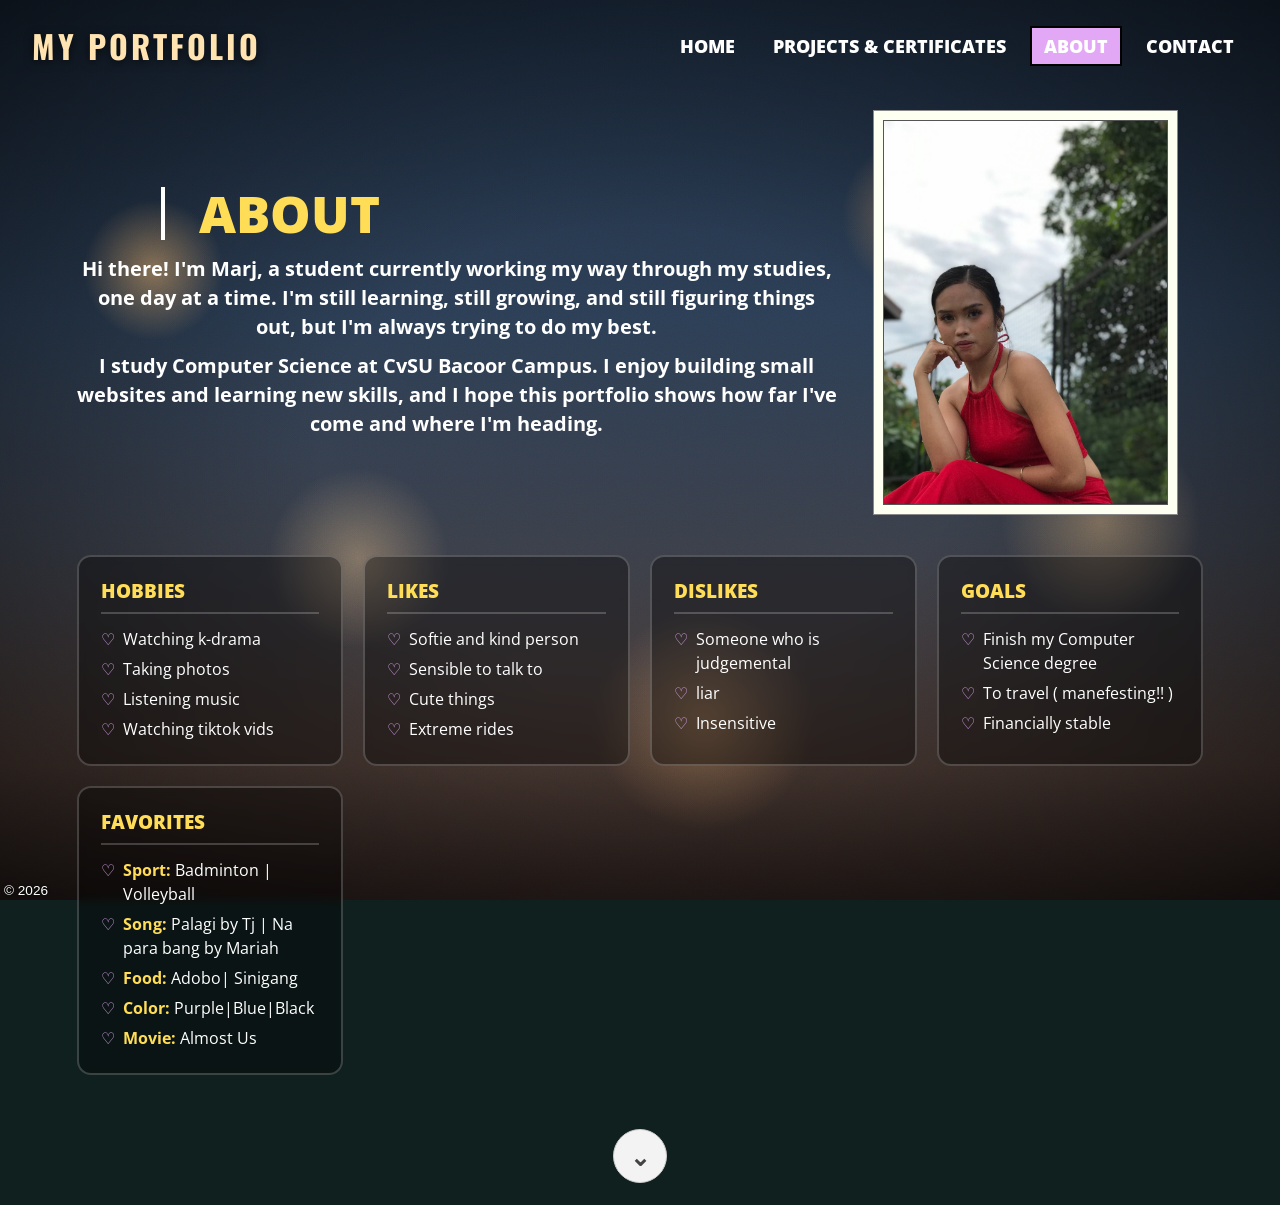
<file: about.html>
<!DOCTYPE html>
<html lang="en">
<head>
  <meta charset="UTF-8">
  <meta name="viewport" content="width=device-width, initial-scale=1.0">
  <title>About | Marjorie</title>
  <link rel="preconnect" href="https://fonts.googleapis.com">
  <link href="https://fonts.googleapis.com/css2?family=Rubik+Bubbles&family=Open+Sans:wght@400;700;800&family=Oswald:wght@500;700&display=swap" rel="stylesheet">
  <link rel="stylesheet" href="style.css">
  <script src="script.js" defer></script>
</head>
<body>
<div class="bg"></div>

<header>
  <a href="index.html" class="logo">My Portfolio</a>
  <nav id="nav">
    <a href="index.html">Home</a>
    <a href="projects.html">Projects &amp; Certificates</a>
    <a href="about.html">About</a>
    <a href="contact.html">Contact</a>
  </nav>
</header>

<section id="about">
  <div class="about-left">
    <div class="title"><span class="w">About</span></div>
    <p>Hi there! I'm Marj, a student currently working my way through my studies, one day at a time. I'm still learning, still growing, and still figuring things out, but I'm always trying to do my best.</p>
    <p>I study Computer Science at CvSU Bacoor Campus. I enjoy building small websites and learning new skills, and I hope this portfolio shows how far I've come and where I'm heading.</p>
  </div>

  <div class="about-pic">
    <div class="polaroid"><div class="photo"><img src="images/palit.jpg" alt="Marjorie"></div></div>
  </div>

  <!-- ===== More about me ===== -->
  <div class="about-info">
    <div class="info-card">
      <h3>Hobbies</h3>
      <ul>
        <li>Watching k-drama</li>
        <li>Taking photos</li>
        <li>Listening music</li>
        <li>Watching tiktok vids</li>
      </ul>
    </div>

    <div class="info-card">
      <h3>Likes</h3>
      <ul>
        <li>Softie and kind person</li>
        <li>Sensible to talk to</li>
        <li>Cute things</li>
        <li>Extreme rides</li>
      </ul>
    </div>

    <div class="info-card">
      <h3>Dislikes</h3>
      <ul>
        <li>Someone who is judgemental</li>
        <li>liar</li>
        <li>Insensitive</li>
      </ul>
    </div>

    <div class="info-card">
      <h3>Goals</h3>
      <ul>
        <li>Finish my Computer Science degree</li>
        <li>To travel ( manefesting!! )</li>
        <li>Financially stable</li>
      </ul>
    </div>

    <div class="info-card">
      <h3>Favorites</h3>
      <ul>
        <li><strong>Sport:</strong> Badminton | Volleyball</li>
        <li><strong>Song:</strong> Palagi by Tj | Na para bang by Mariah</li>
        <li><strong>Food:</strong> Adobo| Sinigang</li>
        <li><strong>Color:</strong> Purple|Blue|Black</li>
        <li><strong> Movie:</strong> Almost Us</li>
      </ul>
    </div>
  </div>

  <a class="down" href="contact.html" aria-label="Next page">&#8964;</a>
</section>

<footer>&copy; 2026</footer>
</body>
</html>
</file>
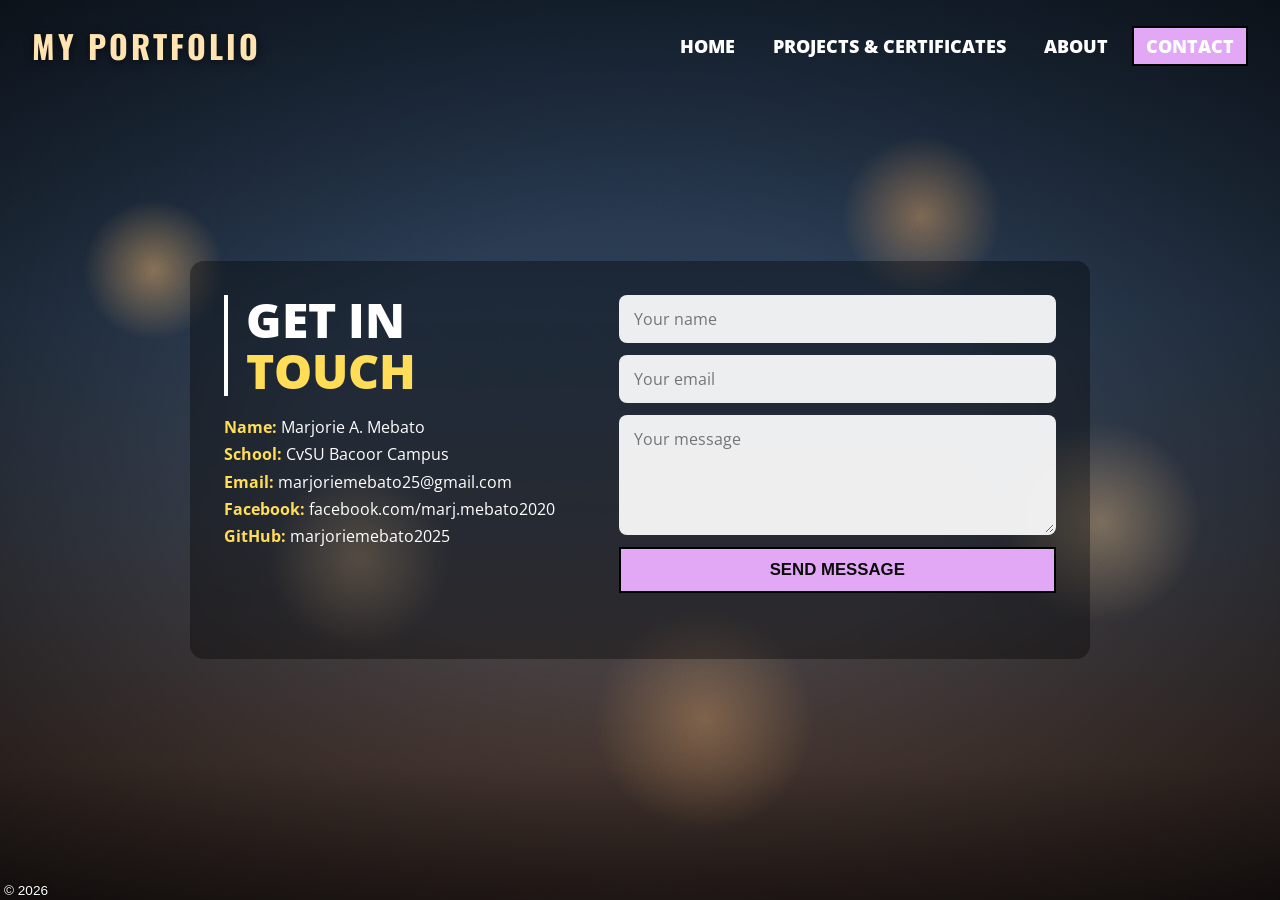
<file: contact.html>
<!DOCTYPE html>
<html lang="en">
<head>
  <meta charset="UTF-8">
  <meta name="viewport" content="width=device-width, initial-scale=1.0">
  <title>Contact | Marjorie</title>
  <link rel="preconnect" href="https://fonts.googleapis.com">
  <link href="https://fonts.googleapis.com/css2?family=Rubik+Bubbles&family=Open+Sans:wght@400;700;800&family=Oswald:wght@500;700&display=swap" rel="stylesheet">
  <link rel="stylesheet" href="style.css">
  <script src="script.js" defer></script>
</head>
<body>
<div class="bg"></div>

<header>
  <a href="index.html" class="logo">My Portfolio</a>
  <nav id="nav">
    <a href="index.html">Home</a>
    <a href="projects.html">Projects &amp; Certificates</a>
    <a href="about.html">About</a>
    <a href="contact.html">Contact</a>
  </nav>
</header>

<section id="contact">
  <div class="contact-card">
    <div class="contact-info">
      <div class="title"><span class="w">Get in</span><span class="y">Touch</span></div>
      <p><strong>Name:</strong> Marjorie A. Mebato<br>
         <strong>School:</strong> CvSU Bacoor Campus<br>
         <strong>Email:</strong> marjoriemebato25@gmail.com<br>
         <strong>Facebook:</strong> facebook.com/marj.mebato2020<br>
         <strong>GitHub:</strong> marjoriemebato2025</p>
    </div>
    <form id="contactForm">
      <input type="text" id="cName" placeholder="Your name" required>
      <input type="email" id="cEmail" placeholder="Your email" required>
      <textarea id="cMsg" placeholder="Your message" required></textarea>
      <button type="submit" class="send">Send Message</button>
      <div id="formMsg"></div>
    </form>
  </div>
</section>

<footer>&copy; 2026</footer>

<script src="script.js"></script>
</body>
</html>
</file>
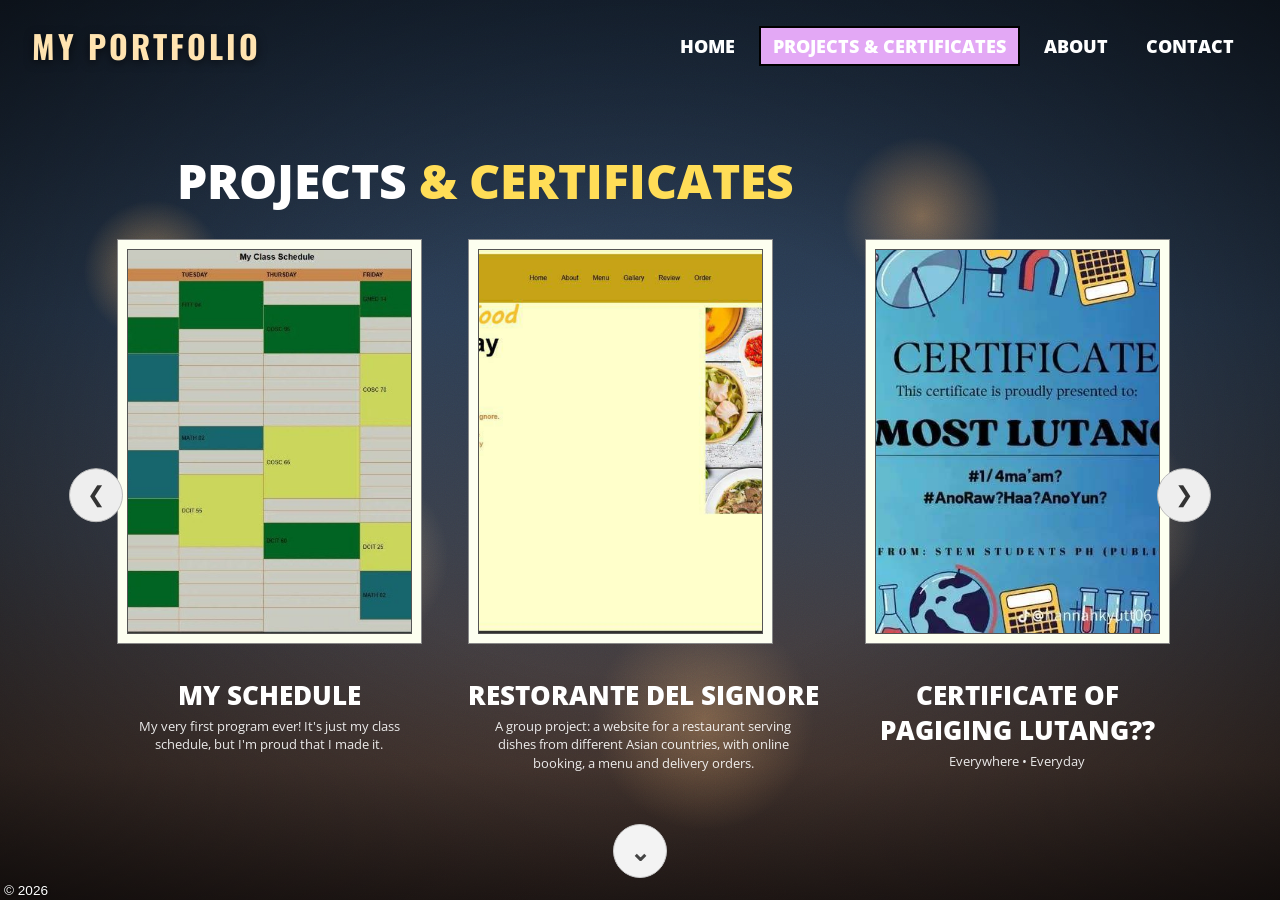
<file: projects.html>
<!DOCTYPE html>
<html lang="en">
<head>
  <meta charset="UTF-8">
  <meta name="viewport" content="width=device-width, initial-scale=1.0">
  <title>Projects &amp; Certificates | Marjorie</title>
  <link rel="preconnect" href="https://fonts.googleapis.com">
  <link href="https://fonts.googleapis.com/css2?family=Rubik+Bubbles&family=Open+Sans:wght@400;700;800&family=Oswald:wght@500;700&display=swap" rel="stylesheet">
  <link rel="stylesheet" href="style.css">
  <script src="script.js" defer></script>
</head>
<body>
<div class="bg"></div>

<header>
  <a href="index.html" class="logo">My Portfolio</a>
  <nav id="nav">
    <a href="index.html">Home</a>
    <a href="projects.html">Projects &amp; Certificates</a>
    <a href="about.html">About</a>
    <a href="contact.html">Contact</a>
  </nav>
</header>

<section id="projects" class="car-section">
  <h2>Projects <span>&amp; Certificates</span></h2>
  <div class="car-wrap">
    <button class="car-btn l" data-target="projTrack" data-dir="-1" aria-label="Scroll left">&#10094;</button>
    <div class="car-track" id="projTrack">
<div class="car-item"><div class="polaroid"><div class="photo"><img src="images/project1.jpg" alt="Project 1"></div></div><h3>My schedule</h3><small>My very first program ever! It's just my class schedule, but I'm proud that I made it.</small></div>
<div class="car-item"><div class="polaroid"><div class="photo"><img src="images/project2.jpg" alt="Restorante Del Signore"></div></div><h3>Restorante Del Signore</h3><small>A group project: a website for a restaurant serving dishes from different Asian countries, with online booking, a menu and delivery orders.</small></div>
<div class="car-item"><div class="polaroid"><div class="photo"><img src="images/lutang.jpg" alt="Certificate 1"></div></div><h3>Certificate of <br>pagiging lutang??</h3><small>Everywhere &bull; Everyday</small></div>
<div class="car-item"><div class="polaroid"><div class="photo"><img src="images/soon.jpg" alt="Certificate 2"></div></div><h3>I hope so...</h3><small>... &bull; ...</small></div>
    </div>
    <button class="car-btn r" data-target="projTrack" data-dir="1" aria-label="Scroll right">&#10095;</button>
  </div>
  <a class="down" href="about.html" aria-label="Next page">&#8964;</a>
</section>

<footer>&copy; 2026</footer>

<script src="script.js"></script>
</body>
</html>
</file>
<file: style.css>
/* ---------- ABOUT: more info cards ---------- */
#about{padding-bottom:130px}
.about-info{
  flex:1 1 100%;
  display:grid;
  grid-template-columns:repeat(auto-fit,minmax(230px,1fr));
  gap:20px;
  margin-top:10px;
}
.info-card{
  background:rgba(0,0,0,.35);
  backdrop-filter:blur(4px);
  border:2px solid rgba(255,255,255,.2);
  border-radius:14px;
  padding:20px 22px;
}
.info-card h3{
  color:var(--yellow);
  text-transform:uppercase;
  font-size:1.2rem;
  font-weight:800;
  margin-bottom:10px;
  padding-bottom:8px;
  border-bottom:2px solid rgba(255,255,255,.2);
}
.info-card ul{list-style:none}
.info-card li{
  font-weight:400;
  line-height:1.5;
  padding:3px 0 3px 22px;
  position:relative;
}
.info-card li::before{
  content:"\2661";
  position:absolute;left:0;
  color:var(--lilac);
}
.info-card li strong{color:var(--yellow)}
.car-item small{max-width:305px;margin-left:auto;margin-right:auto;line-height:1.4}

:root{
  --yellow:#ffdd57;
  --lilac:#e3a8f5;
  --cream:#fdfff0;
  --purple:#b39ddb;
}
*{margin:0;padding:0;box-sizing:border-box}
html{scroll-behavior:smooth;scroll-snap-type:y proximity}
body{
  font-family:'Open Sans',sans-serif;
  font-weight:700;
  color:#fff;
  background:#10201f;
}

/* Hirono-style moody dusk background */
.bg{
  position:fixed;inset:0;z-index:-2;
  background:
    /* soft glowing window lights */
    radial-gradient(circle at 12% 30%, rgba(255,190,110,.45) 0, transparent 70px),
    radial-gradient(circle at 28% 62%, rgba(255,210,150,.35) 0, transparent 90px),
    radial-gradient(circle at 72% 24%, rgba(255,180,100,.40) 0, transparent 80px),
    radial-gradient(circle at 86% 58%, rgba(255,205,140,.35) 0, transparent 100px),
    radial-gradient(circle at 55% 80%, rgba(255,190,120,.30) 0, transparent 110px),
    /* dark edges */
    radial-gradient(ellipse at center, transparent 35%, rgba(0,0,0,.6) 100%),
    /* dusk colors: night blue to warm brown */
    linear-gradient(180deg,#1b2a3d 0%,#2c3e55 35%,#3a3f4a 60%,#4a3a34 85%,#2a1f1c 100%);
}
/* film grain */
.bg::after{
  content:"";position:absolute;inset:0;opacity:.14;mix-blend-mode:overlay;
  background-image:url("data:image/svg+xml;utf8,<svg xmlns='http://www.w3.org/2000/svg' width='160' height='160'><filter id='n'><feTurbulence type='fractalNoise' baseFrequency='.9' numOctaves='2' stitchTiles='stitch'/></filter><rect width='100%' height='100%' filter='url(%23n)'/></svg>");
}

/* ---------- NAVBAR ---------- */
header{
  position:fixed;top:0;left:0;width:100%;z-index:10;
  display:flex;align-items:center;justify-content:space-between;
  padding:22px 32px;
}
.logo{
  font-family:'Oswald',sans-serif;
  font-weight:700;
  font-size:2rem;letter-spacing:3px;text-transform:uppercase;text-decoration:none;
  color:#ffe3b0;
  -webkit-text-stroke:0;
  text-shadow:0 2px 10px rgba(0,0,0,.6);
}
nav{display:flex;gap:10px;flex-wrap:wrap;justify-content:flex-end}
nav a{
  color:#fff;text-decoration:none;text-transform:uppercase;
  font-size:1.1rem;font-weight:800;
  padding:6px 12px;border:2px solid transparent;
  transition:.2s;
}
nav a:hover{color:var(--lilac)}
nav a.active{background:var(--lilac);border-color:#000;color:#fff}

/* ---------- SECTIONS ---------- */
section{
  min-height:100vh;
  padding:110px 6vw 90px;
  position:relative;
  display:flex;align-items:center;
  scroll-snap-align:start;
}
.title{line-height:1.05;text-transform:uppercase;border-left:4px solid #fff;padding-left:18px}
.title .w{display:block;font-size:3rem;font-weight:800}
.title .y{display:block;font-size:3rem;font-weight:800;color:var(--yellow)}

.down{
  position:absolute;bottom:22px;left:50%;transform:translateX(-50%);
  width:54px;height:54px;border-radius:50%;border:1px solid #ccc;
  background:#f3f3f3;color:#444;font-size:1.5rem;cursor:pointer;
  display:grid;place-items:center;text-decoration:none;
}
.down:hover{background:#fff}

/* ---------- POLAROID PLACEHOLDER ---------- */
.polaroid{
  background:var(--cream);padding:9px;border:1px solid #888;
  flex:0 0 auto;
}
.photo{
  width:100%;height:100%;border:1px solid #555;position:relative;overflow:hidden;
  background:linear-gradient(#c6e9ff,#eaf8ff 70%);
}
.photo::before{ /* cloud */
  content:"";position:absolute;top:12%;left:22%;width:55%;height:13%;
  background:#fff;border-radius:40px;
  box-shadow:30px -22px 0 4px #fff, 8px -12px 0 0 #fff;
}
.photo::after{ /* hills */
  content:"";position:absolute;left:-10%;right:-10%;bottom:0;height:34%;
  background:radial-gradient(ellipse at 30% 0,#88a100 55%,transparent 56%),
             radial-gradient(ellipse at 90% 20%,#c4e07a 55%,transparent 56%);
}
.photo img{position:absolute;inset:0;width:100%;height:100%;object-fit:cover;z-index:2}

/* ---------- 1. HOME HERO ---------- */
#home{justify-content:space-between;gap:30px;flex-wrap:wrap}
.hero-left{max-width:420px}
.hero-left p{
  font-family:'Open Sans',sans-serif;font-weight:400;
  text-align:justify;margin:14px 0 14px 8px;font-size:.98rem;line-height:1.5;
}
.btn-read{
  display:inline-flex;align-items:center;gap:10px;margin-left:100px;
  background:#eee;color:#000;border-radius:30px;padding:8px 14px;
  font-family:'Oswald',sans-serif;text-transform:uppercase;text-decoration:none;
}
.btn-read span{
  width:34px;height:34px;border:2px solid #000;border-radius:50%;
  display:grid;place-items:center;background:#fff;
}
.coverflow{
  display:flex;flex-direction:column;align-items:center;margin-right:2vw;
}
.cf-stage{display:flex;align-items:center;gap:0;position:relative}
.cf-stage .polaroid{transition:.3s}
.cf-side{width:105px;height:200px;opacity:.95}
.cf-main{width:230px;height:300px;z-index:2;margin:0 -2px}
.cf-btn,.car-btn{
  width:54px;height:54px;border-radius:50%;border:1px solid #bbb;background:#eee;
  color:#333;font-size:1.4rem;cursor:pointer;z-index:3;flex:0 0 auto;
}
.cf-btn.l{margin-right:-30px}.cf-btn.r{margin-left:-30px}
.cf-label{margin-top:18px;color:#f6ee2a;font-size:1.6rem;text-transform:uppercase;font-weight:800}

/* ---------- 2. WELCOME CARD ---------- */
#welcome{justify-content:center}
.welcome-card{
  width:100%;max-width:1230px;display:grid;grid-template-columns:1fr 1.2fr;gap:20px;
  padding:36px 24px;position:relative;
  background:
    repeating-radial-gradient(circle at 20% 30%,rgba(255,255,255,.08) 0 3px,transparent 3px 9px),
    #b79ddc;
  border:3px dashed rgba(255,255,255,.45);
  outline:6px solid #b79ddc;
  box-shadow:0 8px 28px rgba(0,0,0,.4);
}
.welcome-card .title .w{font-size:3.4rem}
.welcome-card .title .y{font-size:2.1rem}
.welcome-card p{text-align:center;line-height:1.5;margin-bottom:18px}
.bear{font-size:7rem;margin-top:14px;filter:drop-shadow(0 3px 3px rgba(0,0,0,.25))}
.heart{position:absolute;pointer-events:none;color:#ffc7c7}
.heart.big{font-size:12rem;top:-10px;left:26%;opacity:.8;line-height:1}
.heart.s1{font-size:2.6rem;color:#111;left:21%;bottom:90px}
.heart.s2{font-size:3.2rem;color:#111;left:27%;bottom:60px}
.heart.s3{font-size:2.6rem;color:#111;left:24%;bottom:12px}

/* ---------- 3. PROFILE ---------- */
#profile{gap:30px}
#profile .title{border-left:none;text-align:center;padding:0;min-width:200px}
#profile .title .w{font-size:3.6rem}
#profile .title .y{font-size:2.4rem}
.profile-text{border-left:4px solid #fff;padding-left:12px;text-align:center;line-height:1.5;font-size:1.25rem}
.profile-text p+p{margin-top:28px}

/* ---------- 4/5. CAROUSELS (Memories, Projects & Certificates) ---------- */
.car-section{flex-direction:column;align-items:flex-start;justify-content:center}
.car-section h2{font-size:3rem;text-transform:uppercase;margin:0 0 26px 100px;font-weight:800}
.car-section h2 span{color:var(--yellow)}
.car-wrap{width:100%;position:relative}
.car-track{
  display:flex;gap:46px;overflow-x:auto;scroll-behavior:smooth;
  padding:0 40px;scrollbar-width:none;
}
.car-track::-webkit-scrollbar{display:none}
.car-item{text-align:center;flex:0 0 auto}
.car-item .polaroid{width:305px;height:405px}
.car-item h3{margin-top:34px;font-size:1.6rem;text-transform:uppercase;font-weight:800}
.car-item small{display:block;font-weight:400;margin-top:4px;opacity:.9}
.car-btn{position:absolute;top:50%;transform:translateY(-70%)}
.car-btn.l{left:-8px}.car-btn.r{right:-8px}

/* ---------- 6. ABOUT ---------- */
#about{justify-content:space-between;gap:30px;flex-wrap:wrap}
.about-left{flex:1;min-width:300px;max-width:760px}
.about-left .title{border-left:4px solid #fff;margin-left:84px;display:inline-block}
.about-left .title .y{display:none}
.about-left .title .w{color:var(--yellow);font-size:3.2rem;padding-left:16px}
.about-left p{text-align:center;line-height:1.45;font-size:1.25rem;margin-top:14px}
.about-left p+p{margin-top:10px}
.about-pic .polaroid{width:305px;height:405px;margin-right:2vw}

/* ---------- 7. CONTACT ---------- */
#contact{justify-content:center}
.contact-card{
  width:100%;max-width:900px;display:grid;grid-template-columns:1fr 1.2fr;gap:30px;
  background:rgba(0,0,0,.35);backdrop-filter:blur(4px);border-radius:14px;padding:34px;
}
.contact-info p{font-weight:400;line-height:1.7;margin-top:18px}
.contact-info strong{color:var(--yellow)}
form{display:flex;flex-direction:column;gap:12px}
input,textarea{
  font-family:inherit;font-size:1rem;padding:11px 13px;border:2px solid transparent;
  border-radius:8px;background:rgba(255,255,255,.92);color:#222;
}
input:focus,textarea:focus{outline:none;border-color:var(--lilac)}
textarea{min-height:120px;resize:vertical}
button.send{
  background:var(--lilac);border:2px solid #000;color:#0c0c0c;font-weight:800;
  font-size:1.05rem;padding:11px;cursor:pointer;text-transform:uppercase;
}
button.send:hover{background:#d08bea}
#formMsg{font-weight:400;min-height:1.2em}

footer{
  position:fixed;left:0;bottom:0;z-index:9;font:400 .85rem Arial,sans-serif;
  color:#fff;padding:2px 4px;text-shadow:0 0 3px #000;
}

/* ---------- RESPONSIVE ---------- */
@media (max-width:900px){
  header{flex-direction:column;gap:8px;padding:12px 14px;background:rgba(0,0,0,.45)}
  nav a{font-size:.85rem;padding:4px 7px}
  .logo{font-size:1.6rem}
  section{padding-top:150px}
  .welcome-card,.contact-card{grid-template-columns:1fr}
  .heart.big,.heart.s1,.heart.s2,.heart.s3{display:none}
  #profile{flex-direction:column}
  .car-section h2{margin-left:20px;font-size:2.2rem}
  .btn-read{margin-left:20px}
  .about-left .title{margin-left:0}
}
/* ---------- PHOTO HOVER + CLICK ---------- */
.polaroid{transition:transform .25s, box-shadow .25s}
.polaroid:hover{
  transform:translateY(-8px) scale(1.04);
  box-shadow:0 14px 30px rgba(0,0,0,.5);
  z-index:5;
}
.photo img{cursor:zoom-in}
.cf-side .photo img{cursor:pointer}

/* Enlarged photo view */
.lightbox{
  position:fixed;inset:0;z-index:100;
  background:rgba(0,0,0,.85);
  display:none;align-items:center;justify-content:center;
  padding:30px;cursor:zoom-out;
}
.lightbox.open{display:flex}
.lightbox img{
  max-width:90vw;max-height:88vh;
  border:10px solid var(--cream);
  box-shadow:0 10px 40px rgba(0,0,0,.6);
  animation:lbIn .25s ease;
}
@keyframes lbIn{from{opacity:0;transform:scale(.92)}to{opacity:1;transform:scale(1)}}
</file>
